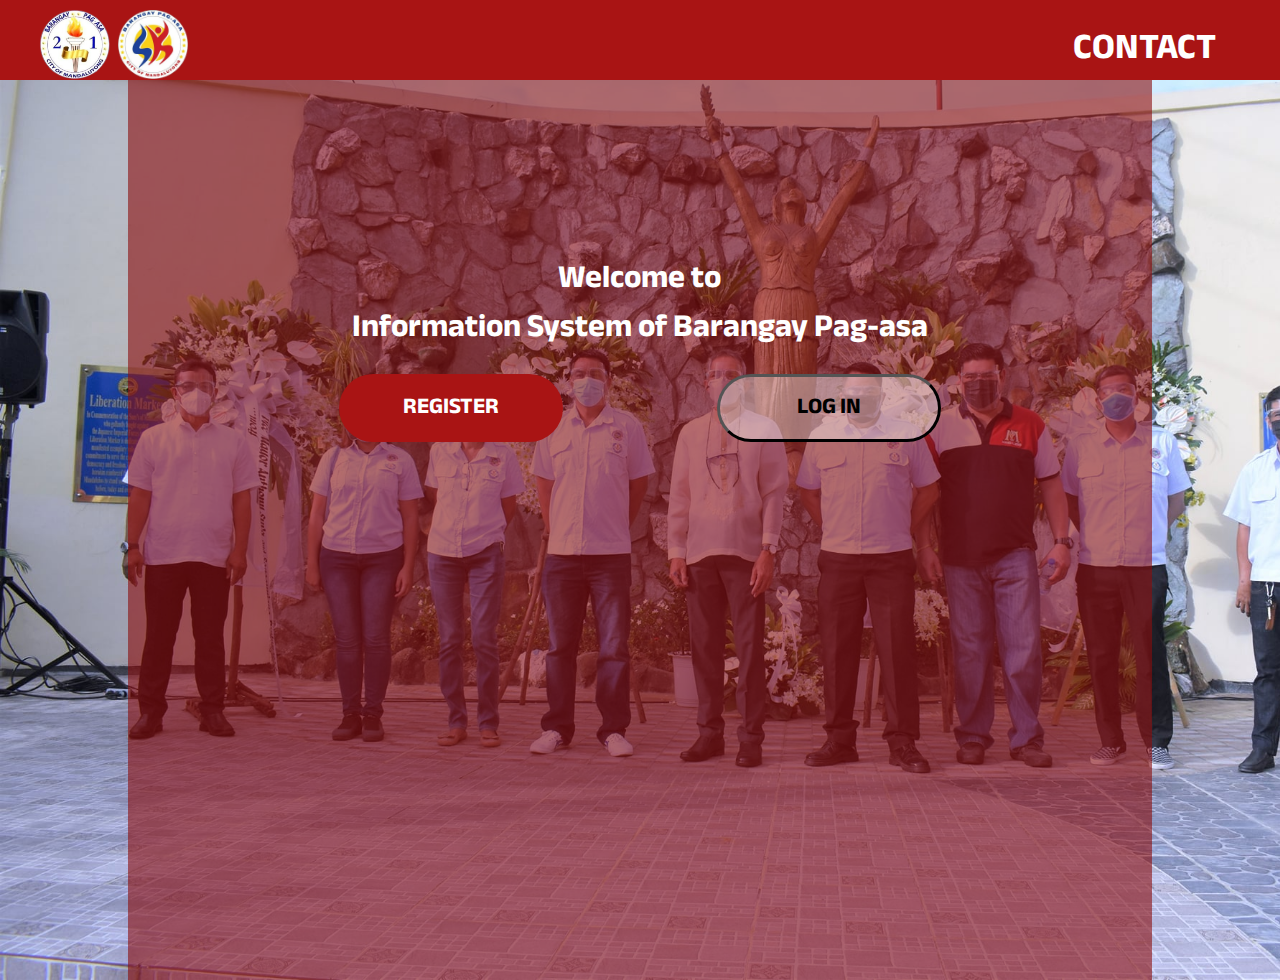
<file: index.html>
<!DOCTYPE html>
<html>
	<head>
		<link rel="stylesheet" href="style.css">
		<meta name="viewport" content="width=device-width, initial-scale=1.0">
		
	</head>
	<body>
		<div class="headcon">
			<div class="logocon">
				<img alt="BRGLogo" src="FINAL BRGY.png">
				<img alt="SKlogo" src="FINAL SK BRGY.png" id="sklogo">
			</div>
			<div class="welcomecon">
				<p class="welcommsg">CONTACT</p>
			</div>
		</div>
		<div class="redbg">
			<div class="h1con">
				<h1 class="maintext">Welcome to <br> Information System
						of Barangay Pag-asa</h1>
			</div>
			<div class="buttoncon">
				<button class="buttons" type="button" id="registerbutton" onclick="window.location.href='termsdata.html'">REGISTER</button>
				<button class="buttons" type="button " id="loginbutton">LOG IN</button>
			</div>
		</div>
	</body>
</html>
</file>
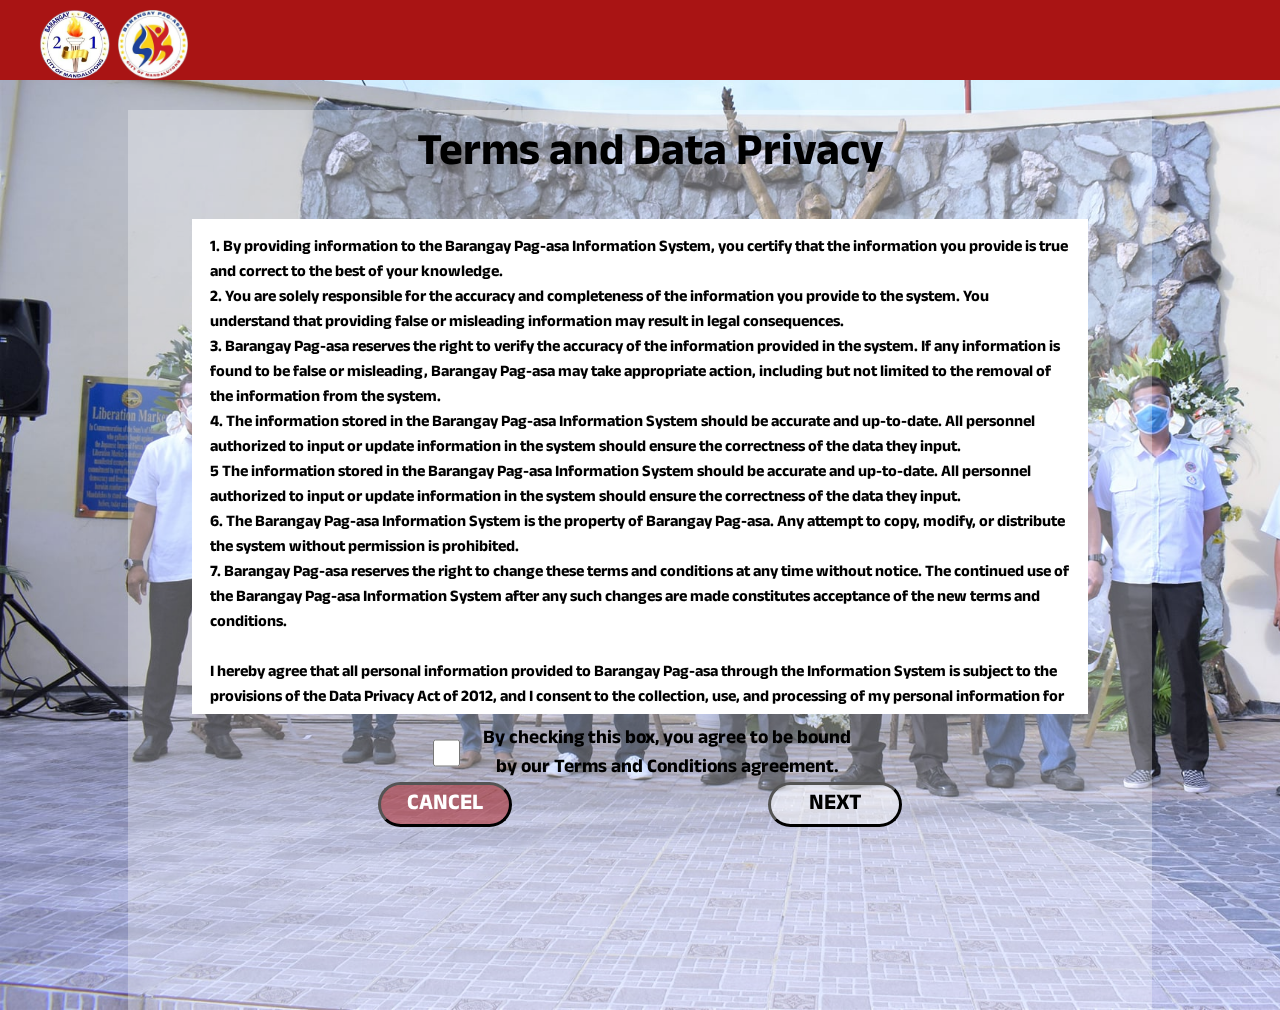
<file: termsdata.html>
<!DOCTYPE html>
<html>
    <head>
        <link rel="stylesheet" href="style.css">
		<link href='https://fonts.googleapis.com/css?family=Anek Gujarati' rel='stylesheet'>
		<meta name="viewport" content="width=device-width, initial-scale=1.0">
    </head>
    <body>
        <div class="headcon">
			<div class="logocon">
				<img alt="BRGLogo" src="FINAL BRGY.png">
				<img alt="SKlogo" src="FINAL SK BRGY.png" id="sklogo">
			</div>
			<div class="tdpwelcomecon">
			</div>
		</div>
        <div class="whitebg">
            <div class="termsdp">
                <h1 id="tdptext">Terms and Data Privacy</h1>
            </div>
            <div class="rulescon">
                <p id="terms">1. By providing information to the Barangay Pag-asa 
                    Information System, you certify that the information you provide 
                    is true and correct to the best of your knowledge. <br>
                    2. You are solely responsible for the accuracy and completeness 
                    of the information you provide to the system. You understand that 
                    providing false or misleading information may result in legal 
                    consequences. <br>
                    3. Barangay Pag-asa reserves the right to verify the accuracy of the 
                    information provided in the system. If any information is found to be 
                    false or misleading, Barangay Pag-asa may take appropriate action, 
                    including but not limited to the removal of the information from the 
                    system.<br>
                    4. The information stored in the Barangay Pag-asa Information System 
                    should be accurate and up-to-date. All personnel authorized to input 
                    or update information in the system should ensure the correctness of 
                    the data they input.<br>
                    5 The information stored in the Barangay Pag-asa Information System 
                    should be accurate and up-to-date. All personnel authorized to input 
                    or update information in the system should ensure the correctness of 
                    the data they input.<br>
                    6. The Barangay Pag-asa Information System is the property of Barangay 
                    Pag-asa. Any attempt to copy, modify, or distribute the system without 
                    permission is prohibited.<br>
                    7. Barangay Pag-asa reserves the right to change these terms and 
                    conditions at any time without notice. The continued use of the Barangay 
                    Pag-asa Information System after any such changes are made constitutes 
                    acceptance of the new terms and conditions.<br><br>
                    
                    
                    I hereby agree that all personal information provided to Barangay 
                    Pag-asa through the Information System is subject to the provisions 
                    of the Data Privacy Act of 2012, and I consent to the collection, use, 
                    and processing of my personal information for the purpose of delivering 
                    efficient services and programs to the community while ensuring appropriate 
                    technical and organizational measures are implemented to ensure the 
                    confidentiality, integrity, and availability of such information, 
                    including but not limited to access controls, encryption, and regular 
                    security assessments. I understand that my personal information may be 
                    shared with other government agencies or third-party service providers 
                    for the delivery of services and programs, but such sharing shall be 
                    done in accordance with relevant laws and regulations. I further 
                    acknowledge that I have the right to access, correct, update, and 
                    delete my personal information in accordance with the Data Privacy 
                    Act of 2012, and any requests for such actions should be directed to 
                    the Barangay Pag-asa Data Privacy Officer.</p>
            </div>
            <div class="termscheckcon">
                <input type="checkbox" id="termscheck" name="termsandcondicheck">
                <label for="termscheck" id="checkboxtxt">By checking this box, you 
                    agree to be bound <br>
                    by our Terms and Conditions agreement.</label>
            </div>
            <div class="tdpbuttoncon">
                <button class="buttons" id="tdphome" 
                onclick="window.location.href='index.html'">CANCEL</button>
                <button class="buttons" id="tdpnext">NEXT</button>
            </div>
        </div>
    </body>
</html>
</file>
<file: style.css>
@import url('https://fonts.googleapis.com/css2?family=Anek+Gujarati:wght@800&display=swap');


h1 {
    font-family: 'Anek Gujarati';
}
p {
      font-family: 'Anek Gujarati';
}
body {
    margin: 0;
    background-image: url("bgbrgy.png");
    background-size: cover;
    background-repeat: no-repeat;
    overflow: hidden;
}
.headcon {
    display: flex;
    width: 100vw;
    height: 5em;
    background-color: rgb(169, 20, 20);
}
.welcomecon {
    margin-left: auto;
    padding-right: 5vw;
}
.welcommsg {
    font-weight: bolder;
    font-size: 4vh;
    color: white;
    margin-top: .6em;
}
.logocon {
    display: flex;
    padding-left: 3vw;
    padding-top: .5em;
    height: 8vh;
    column-gap: .5em;
}
#sklogo {
    padding-top: 2px;
    height: 96%;
}
#BRGLogo {
    height: 100%;
}
.bgcon {
    background: cover;
    width: 100%;
    
}
.redbg {
    display: block;
    margin-left: auto;
    margin-right: auto;
    background: rgba(139, 12, 12, 0.6);
    width: 80%;
    height: 100vh;
    
}
.maintext {
    color: white;
    text-align: center;
    font-weight: bolder;
    font-size: 10vw, 10vh;
}
.h1con {
    width: 70%;
    margin-left: auto;
    margin-right: auto;
    padding-top: 15%;
}
.buttoncon {
    display: flex;
    justify-content: center;
    column-gap: 15%;
}
button {
    border-radius: 100px;
    font-family: 'Anek Gujarati';
    font-weight: bolder;
    font-size: 140%;
}
#registerbutton {
    height: 3em;
    width: 10em;
    border: none;
    background-color: rgb(169, 20, 20);
    color: white;
}
#loginbutton {
    height: 3em;
    width: 10em;
    border-width: 3px;
    background-color: rgba(255, 255, 255, 0.4);
}
.buttons {
    cursor: pointer;
}
.whitebg {
    display: block;
    margin-left: auto;
    margin-right: auto;
    background: rgba(255, 255, 255, 0.3);
    width: 80%;
    height: 100vh;
        
}
.termsdp {
    text-align: center;
}
#tdptext {
    font-weight: bolder;
    font-size: 5vh;
    padding-left: 2%;
    padding-top: 1%;
}
.rulescon {
    background-color: white;
    width: 70vw;
    height: 55%;
    margin-left: auto;
    margin-right: auto;
    overflow: auto;
}
#terms {
    margin-left: 2%;
    margin-right: 2%;
    font-size: medium;
    font-weight: bolder;
}
.termscheckcon {
    display: flex;
    justify-content: center;
    padding-top: 1%;
}
#termscheck {
    width: 3vh;
}
#checkboxtxt {
    font-weight: bolder;
    font-family: 'Anek Gujarati';
    font-size: 1.5vw;
    padding-left: 2%;
    text-align: center;
}
.tdpbuttoncon {
    display: flex;
    justify-content: center;
    column-gap: 25%;

}
#tdphome {
    height: 2em;
    width: 6em;
    border-width: 3px;
    background-color: rgb(169, 20, 20, .5);
    color: white;
}
#tdpnext {
    height: 2em;
    width: 6em;
    border-width: 3px;
    background-color: rgb(255, 255, 255, .5);
}
.tdpwelcomecon {
    margin-left: auto;
    margin-right: auto;
    padding-right: 15%;
}
</file>
